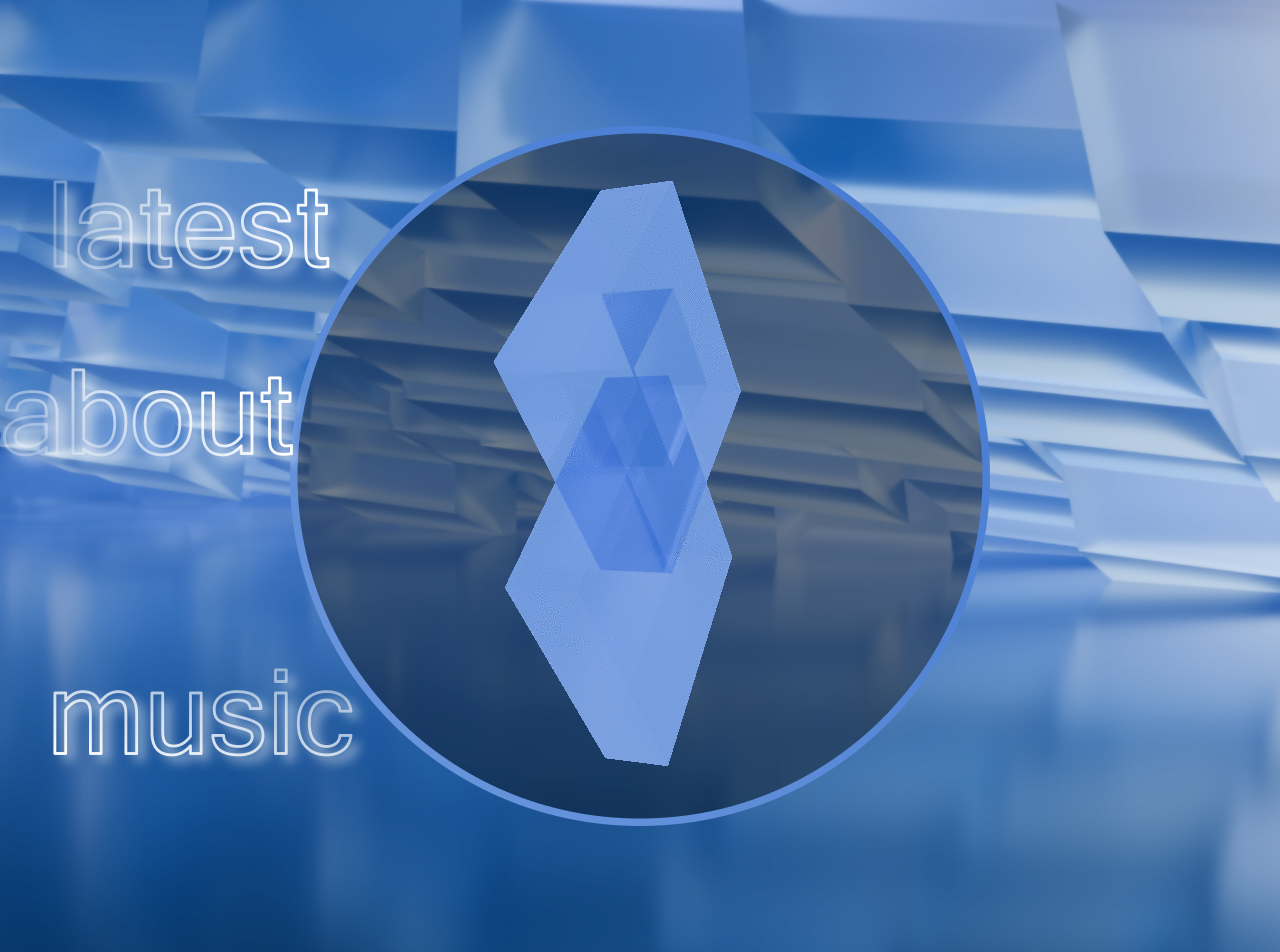
<file: index.html>
<!DOCTYPE html>

<html>
    <head>
        <link rel="stylesheet" href="style.css">
        <link rel="icon" type="image/x-icon" href="images/favicon.png">
        <title>Aerogel Angels</title>
    </head>
    <body class="index">
        <div id="homeLogoSpinContainer">
            <div id="homeLogoSpin">
            <!--aerogel angels logo spinning render-->
                <img src="images/logospin2.gif" alt>
            </div>
        </div>
        <div id="buttonContainer">
            <div id="toLatest">
                <a href="latest.html">
                    <img src="images/latest.png" alt>
                </a>
            </div>
            <div id="toMusic">
                <a href="music.html">
                    <img src="images/music.png">
                </a>
            </div>
            <div id="toAbout">
                <a href="about.html">
                    <img src="images/about.png">
                </a>
            </div>
        </div>
    </body>
</html>
</file>
<file: style.css>
/*global properties*/

@font-face {
    font-family:"NimbusSansLBold";
    src: url(fonts/NimbusSanL-Bol.otf)
}

/*landing page properties*/

.index {
    background-image:url(images/background.png);
    background-repeat:no-repeat;
    background-size:cover;
    position:relative;
    margin:0;
    min-height:100vh
}

#homeLogoSpinContainer {
    max-height:700px;
    max-width:700px;
    background-image:url(images/logocontainer.png);
    background-repeat:no-repeat;
    position:absolute;
    text-align:center;
    top:50%;
    left:50%;
    transform:translate(-50%,-50%)
}

#buttonContainer {
    height:600px;
    width:1350px;
    position:relative;
    margin:auto;
    padding:176px 0;
}

#toLatest {
    height:113px;
    width:300px;
    position:absolute;
    left:50px;
}

#toMusic {
    height:112px;
    width:323px;
    position:absolute;
    bottom:176px;
    left:50px;
}

#toAbout {
    height:112px;
    width:313px;
    position:absolute;
    bottom:476px;

}

/* Music */

#toHome {
    position:absolute;
    width:100px;
    height:100px;
    top:25px;
    right:25px
}
</file>
